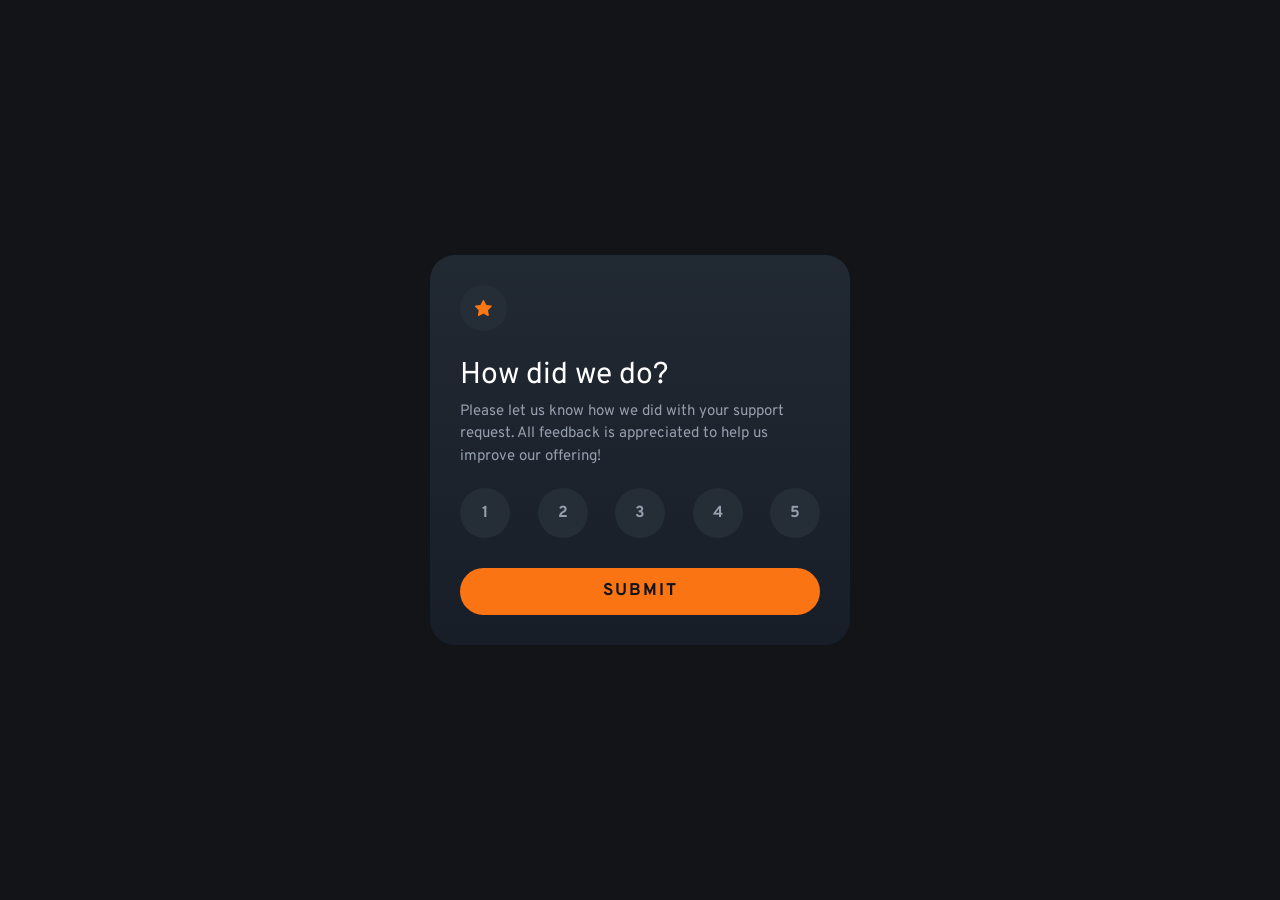
<file: index.html>
<!DOCTYPE html>
<html lang="en">
  <head>
    <meta charset="UTF-8" />
    <meta name="viewport" content="width=device-width, initial-scale=1.0" />
    <!-- Favicon -->
    <link
      rel="icon"
      type="image/png"
      sizes="32x32"
      href="./images/favicon-32x32.png"
    />
    <title>Frontend Mentor | Interactive rating component</title>
    <!-- Styles -->
    <link rel="stylesheet" href="css/index.css" />
  </head>
  <body>
    <div class="wrapper">
      <section class="rating">
        <div class="rating__star">
          <img
            src="images/icon-star.svg"
            alt="Star icon"
            width="17"
            height="16"
          />
        </div>
        <h1 class="rating__title title">How did we do?</h1>
        <p class="rating__text text">
          Please let us know how we did with your support request. All feedback
          is appreciated to help us improve our offering!
        </p>
        <div class="rating__buttons">
          <button data-rate="1" class="rating__button">1</button>
          <button data-rate="2" class="rating__button">2</button>
          <button data-rate="3" class="rating__button">3</button>
          <button data-rate="4" class="rating__button">4</button>
          <button data-rate="5" class="rating__button">5</button>
        </div>
        <a href="#" class="rating__submit">Submit</a>
      </section>
    </div>
    <!-- Scripts -->
    <script src="scripts/main.js"></script>
  </body>
</html>
</file>
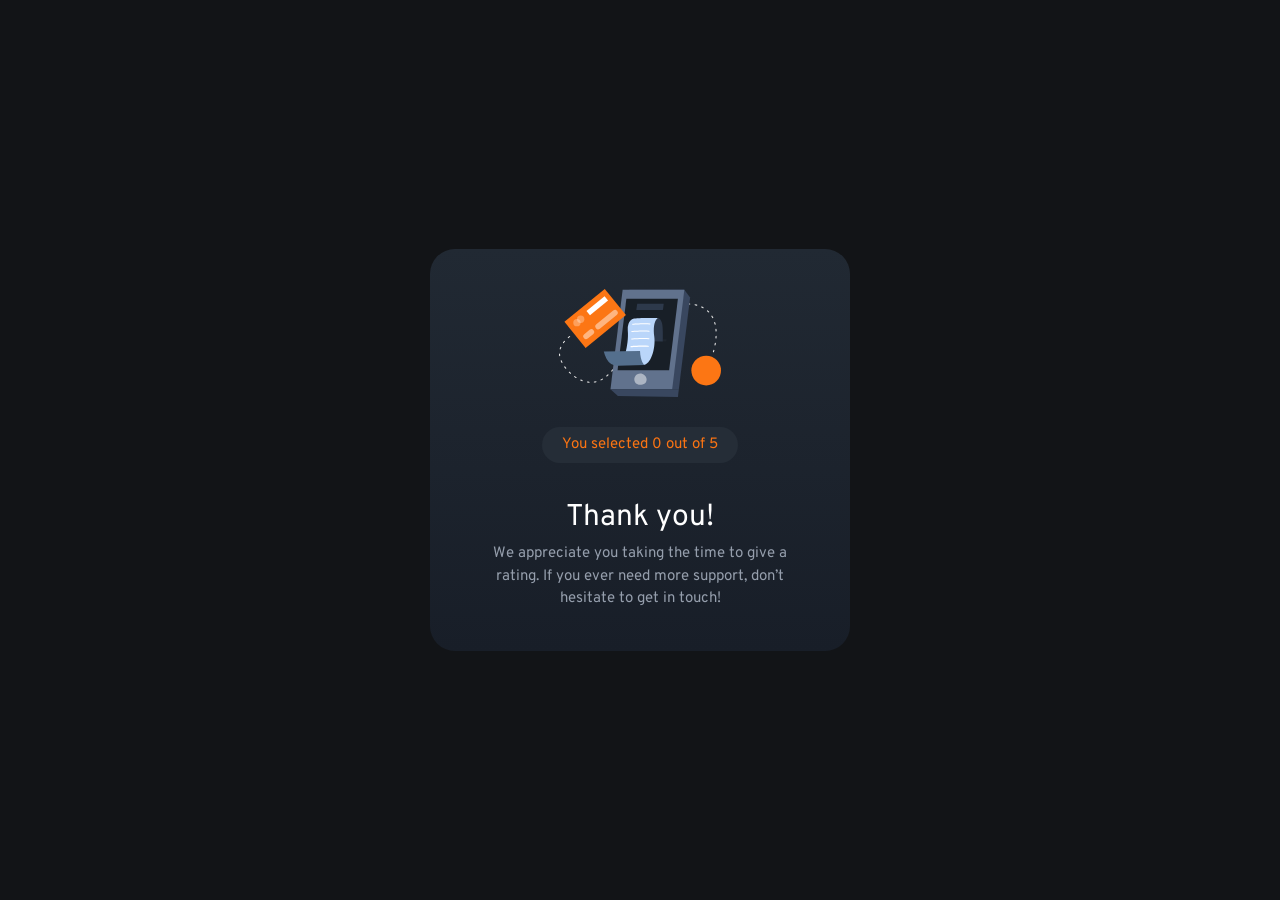
<file: result.html>
<!DOCTYPE html>
<html lang="en">
  <head>
    <meta charset="UTF-8" />
    <meta name="viewport" content="width=device-width, initial-scale=1.0" />
    <!-- Favicon -->
    <link
      rel="icon"
      type="image/png"
      sizes="32x32"
      href="./images/favicon-32x32.png"
    />
    <title>Frontend Mentor | Interactive rating component</title>
    <!-- Styles -->
    <link rel="stylesheet" href="css/result.css" />
  </head>
  <body>
    <div class="wrapper">
      <section class="rating">
        <div class="rating__image">
          <img
            src="images/illustration-thank-you.svg"
            alt="Thank you icon"
            width="162"
            height="108"
          />
        </div>
        <p class="rating__user-select">
          You selected <span id="rating"></span> out of 5
        </p>
        <h1 class="rating__title title">Thank you!</h1>
        <p class="rating__text text">
          We appreciate you taking the time to give a rating. If you ever need
          more support, don’t hesitate to get in touch!
        </p>
      </section>
    </div>
    <!-- Scripts -->
    <script src="scripts/result.js"></script>
  </body>
</html>
</file>
<file: css/index.css>
/* -------- Fonts -------- */
@import url("https://fonts.googleapis.com/css2?family=Overpass:ital@0;1&display=swap");
@import url("https://fonts.googleapis.com/css2?family=Overpass:ital,wght@0,700;1,700&display=swap");
/* -------- Fonts -------- */
/* -------- Reset -------- */
/* -------- Reset Styles -------- */
* {
  padding: 0;
  margin: 0;
  border: 0;
}

*,
*:before,
*:after {
  box-sizing: border-box;
}

:focus,
:active {
  outline: none;
}

a {
  color: inherit;
}

a:focus,
a:active {
  outline: none;
}

nav,
footer,
header,
aside {
  display: block;
}

html,
body {
  height: 100%;
  width: 100%;
  font-size: 100%;
  line-height: 1;
  font-size: 10px;
  -ms-text-size-adjust: 100%;
  -moz-text-size-adjust: 100%;
  -webkit-text-size-adjust: 100%;
}

input,
button,
textarea {
  font-family: inherit;
}

input::-ms-clear {
  display: none;
}

button {
  cursor: pointer;
}

button::-moz-focus-inner {
  padding: 0;
  border: 0;
}

a,
a:visited {
  text-decoration: none;
}

a:hover {
  text-decoration: none;
}

ul li {
  list-style: none;
}

img {
  vertical-align: top;
}

h1,
h2,
h3,
h4,
h5,
h6 {
  font-size: inherit;
  font-weight: 400;
}

/* -------- Reset Styles -------- */
/* -------- Reset -------- */
/* -------- Variables -------- */
/* -------- Variables -------- */
/* -------- Variables -------- */
/* -------- Variables -------- */
/* -------- General -------- */
body {
  background-color: hsl(216, 12%, 8%);
  color: hsl(0, 100%, 100%);
  font-size: 1.5rem;
  font-family: Overpass;
}

.wrapper {
  display: flex;
  justify-content: center;
  align-items: center;
  min-height: 100%;
}

.title {
  font-size: 3rem;
}

.text {
  color: hsl(217, 12%, 63%);
  line-height: 1.5;
}

/* -------- General -------- */
/* -------- Rating -------- */
.rating {
  border-radius: 2.5rem;
  background-image: linear-gradient(to bottom, #212933, #181e28);
  padding: 3rem;
  max-width: 42rem;
}

.rating__star {
  display: inline-block;
  margin-bottom: 3rem;
  border-radius: 50%;
  background-color: hsl(213, 19%, 18%);
  padding: 1.5rem;
}

.rating__title {
  margin-bottom: 1rem;
}

.rating__text {
  margin-bottom: 2rem;
}

.rating__buttons {
  display: flex;
  justify-content: space-between;
  align-items: center;
  margin-bottom: 3rem;
}

.rating__button {
  display: flex;
  justify-content: center;
  align-items: center;
  border-radius: 50%;
  background-color: hsl(213, 19%, 18%);
  width: 5rem;
  height: 5rem;
  color: hsl(217, 12%, 63%);
  font-size: 1.6rem;
  font-weight: 700;
  transition: 0.2s ease-in-out all;
}

.rating__button:hover {
  background-color: hsl(0, 100%, 100%);
  color: hsl(216, 12%, 8%);
}

.rating__button.active-btn {
  background-color: hsl(25, 97%, 53%);
  color: hsl(216, 12%, 8%);
}

.rating__submit {
  border-radius: 2.5rem;
  background-color: hsl(25, 97%, 53%);
  padding: 1.5rem 0;
  font-size: 1.7rem;
  width: 100%;
  font-weight: 700;
  text-transform: uppercase;
  transition: 0.2s ease-in-out all;
  letter-spacing: 0.2rem;
  display: block;
  text-align: center;
  color: hsl(216, 12%, 8%);
}

.rating__submit:hover {
  background-color: hsl(0, 100%, 100%);
}

/* -------- Rating -------- */
</file>
<file: css/result.css>
/* -------- Fonts -------- */
@import url("https://fonts.googleapis.com/css2?family=Overpass:ital@0;1&display=swap");
@import url("https://fonts.googleapis.com/css2?family=Overpass:ital,wght@0,700;1,700&display=swap");
/* -------- Fonts -------- */
/* -------- Reset -------- */
/* -------- Reset Styles -------- */
* {
  padding: 0;
  margin: 0;
  border: 0;
}

*,
*:before,
*:after {
  box-sizing: border-box;
}

:focus,
:active {
  outline: none;
}

a {
  color: inherit;
}

a:focus,
a:active {
  outline: none;
}

nav,
footer,
header,
aside {
  display: block;
}

html,
body {
  height: 100%;
  width: 100%;
  font-size: 100%;
  line-height: 1;
  font-size: 10px;
  -ms-text-size-adjust: 100%;
  -moz-text-size-adjust: 100%;
  -webkit-text-size-adjust: 100%;
}

input,
button,
textarea {
  font-family: inherit;
}

input::-ms-clear {
  display: none;
}

button {
  cursor: pointer;
}

button::-moz-focus-inner {
  padding: 0;
  border: 0;
}

a,
a:visited {
  text-decoration: none;
}

a:hover {
  text-decoration: none;
}

ul li {
  list-style: none;
}

img {
  vertical-align: top;
}

h1,
h2,
h3,
h4,
h5,
h6 {
  font-size: inherit;
  font-weight: 400;
}

/* -------- Reset Styles -------- */
/* -------- Reset -------- */
/* -------- Variables -------- */
/* -------- Variables -------- */
/* -------- Variables -------- */
/* -------- Variables -------- */
/* -------- General -------- */
body {
  background-color: hsl(216, 12%, 8%);
  color: hsl(0, 100%, 100%);
  font-size: 1.5rem;
  font-family: Overpass;
}

.wrapper {
  display: flex;
  justify-content: center;
  align-items: center;
  min-height: 100%;
}

.title {
  font-size: 3rem;
}

.text {
  color: hsl(217, 12%, 63%);
  line-height: 1.5;
}

/* -------- General -------- */
/* -------- Rating -------- */
.rating {
  border-radius: 2.5rem;
  background-image: linear-gradient(to bottom, #212933, #181e28);
  padding: 4rem;
  max-width: 42rem;
  display: flex;
  flex-direction: column;
  align-items: center;
}

.rating__image {
  margin-bottom: 3rem;
}

.rating__user-select {
  color: hsl(25, 97%, 53%);
  background-color: hsl(213, 19%, 18%);
  padding: 1.8rem 2rem;
  border-radius: 2.5rem;
  line-height: 0;
  margin-bottom: 4rem;
}

.rating__title {
  margin-bottom: 1rem;
}

.rating__text {
  text-align: center;
}

/* -------- Rating -------- */
</file>
